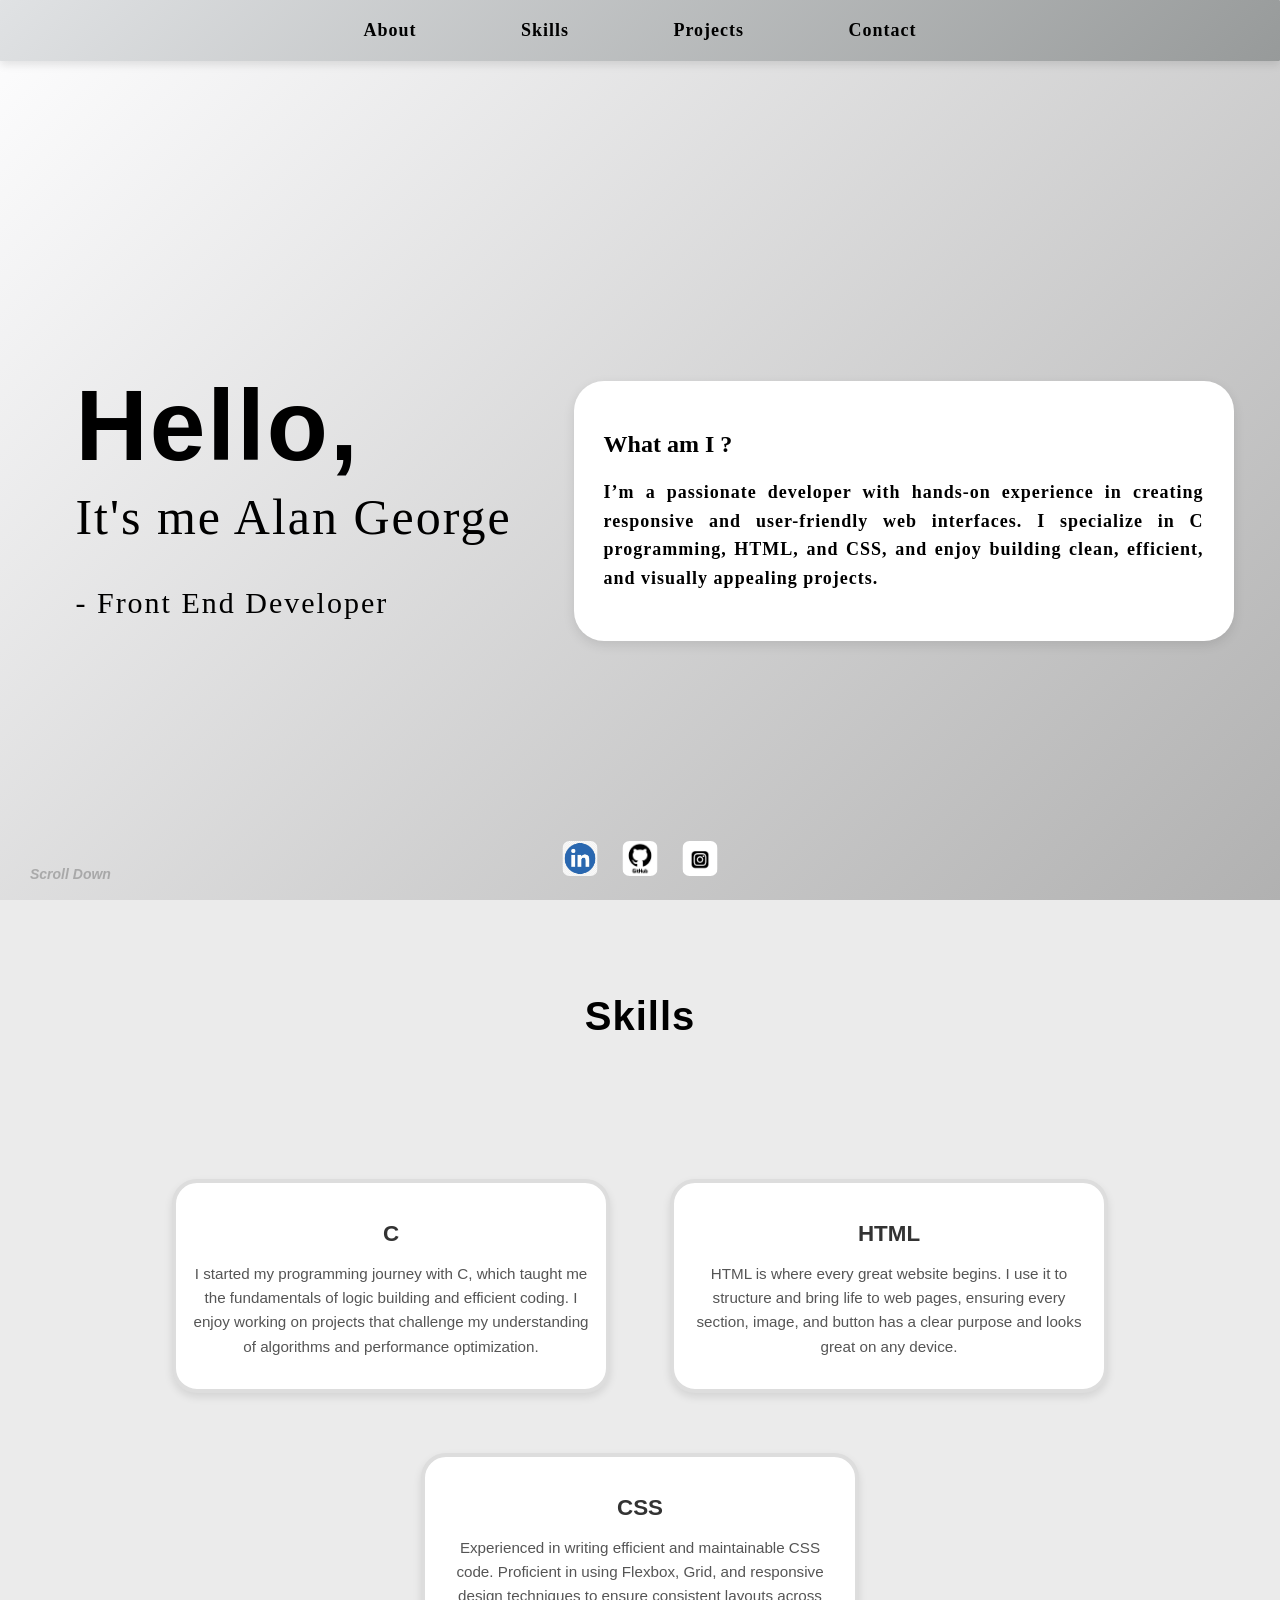
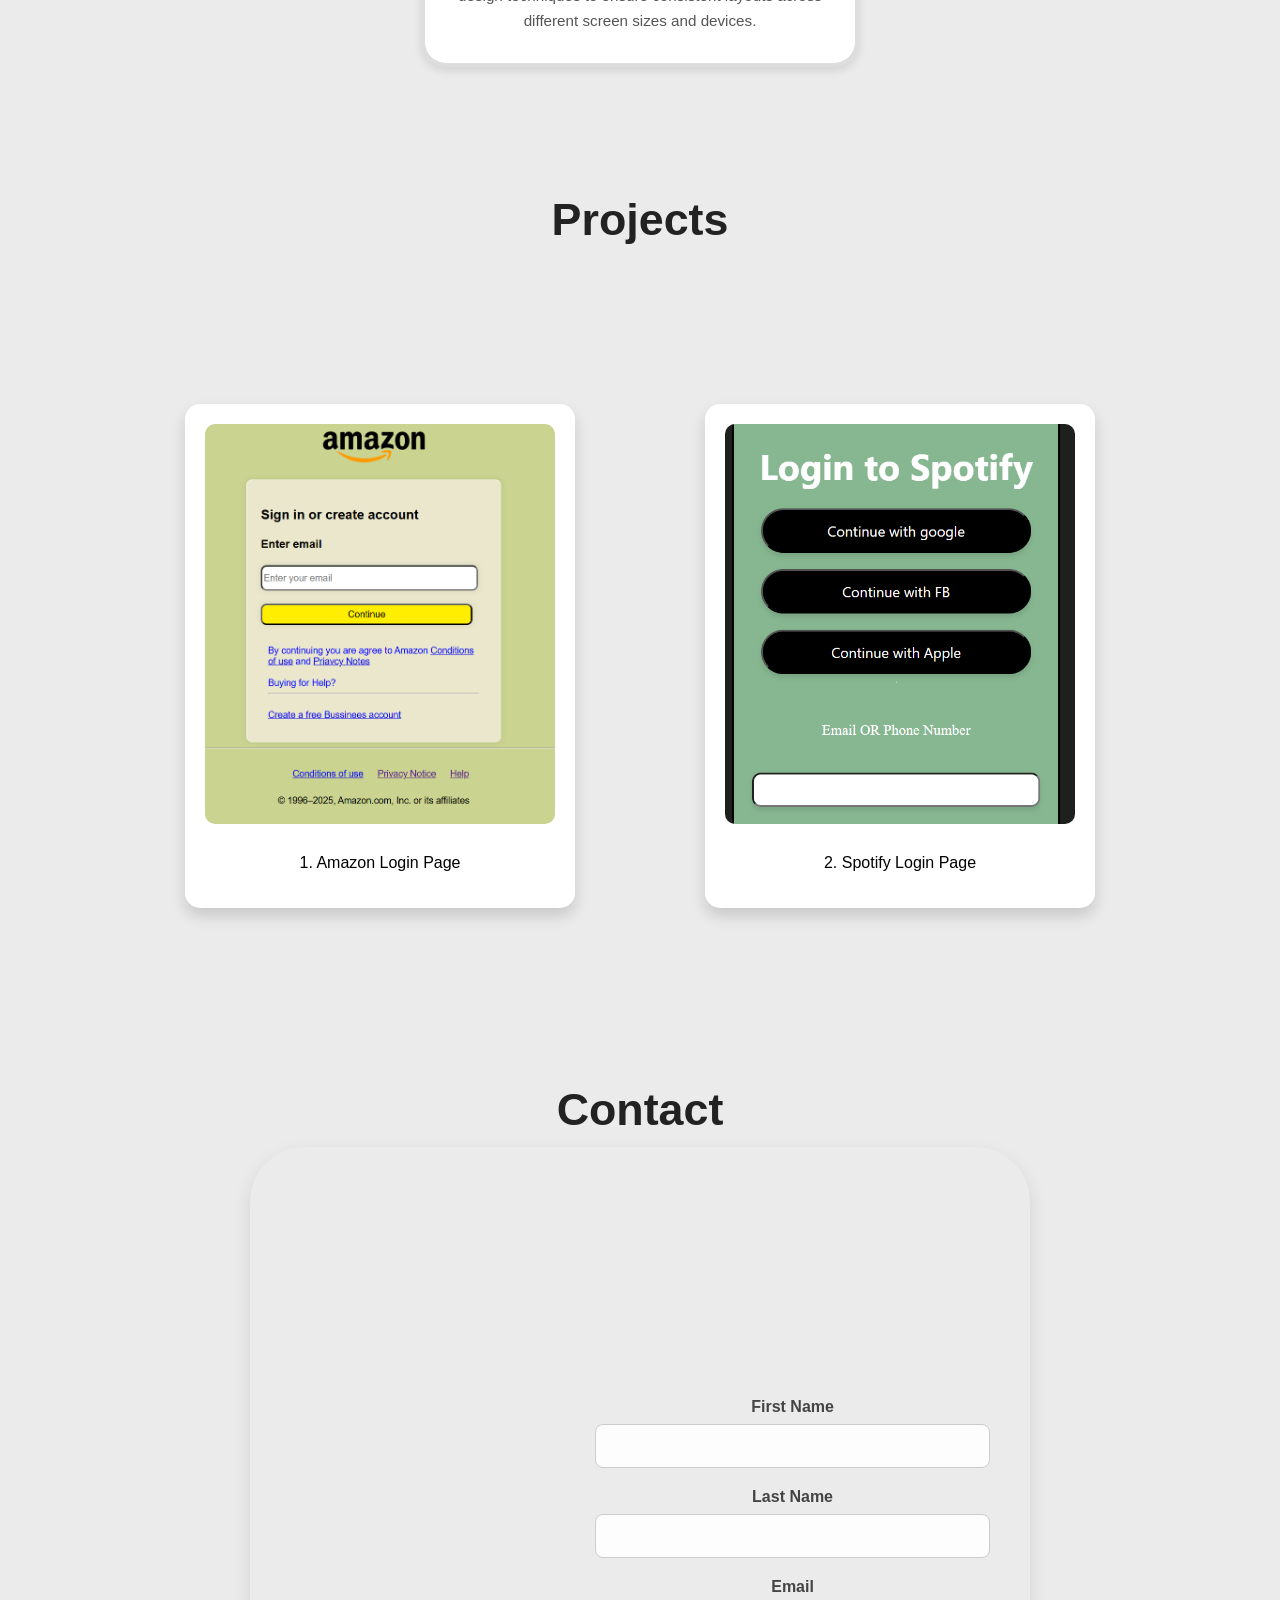
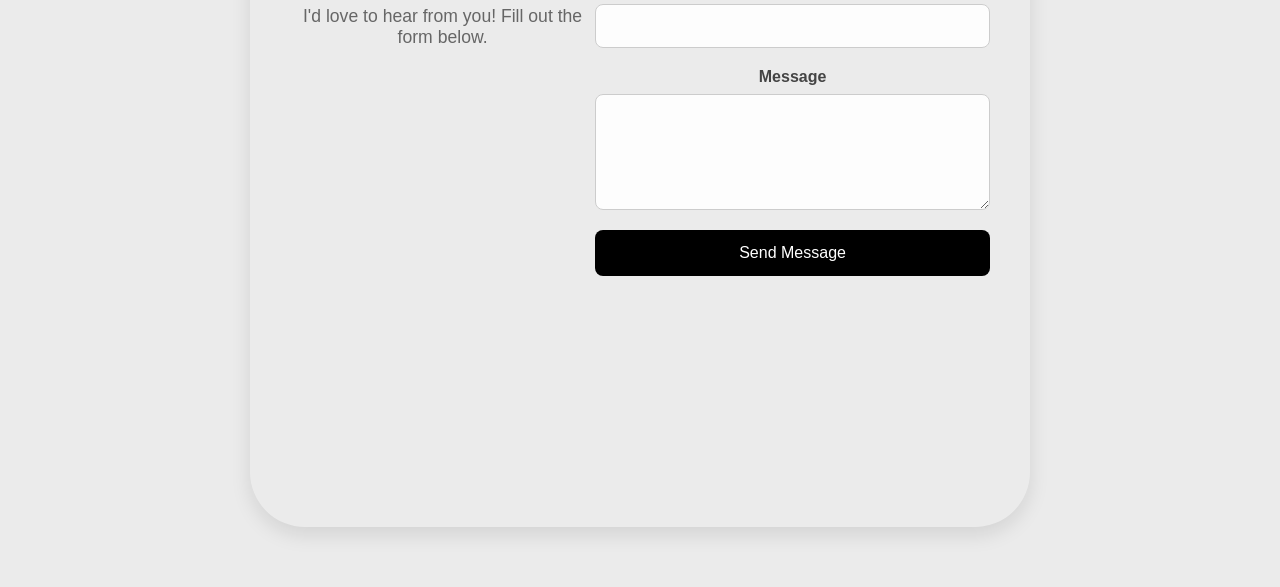
<file: index.html>
<!DOCTYPE html>
<html lang="en">
<head>
    <meta charset="UTF-8">
    <meta name="viewport" content="width=device-width, initial-scale=1.0">
    <title>Portfolio</title>
    <link rel="icon" href="images/port_logo1.jpg" type="image/x-icon">
    <link rel="stylesheet" href="portfolio.css">
</head>
<body>
    <header>
        <div class="container">
            <nav class="navbar">
                <label>
                   <a href="#">About</a>
                   <a href="#skills">Skills</a>
                   <a href="#projects">Projects</a>
                   <a href="#contact">Contact</a>
                   </label>
                </nav>
            </div>
    </header>

    <section>
        <div class="intro">
            <h1 id="hi">Hello,</h1>
            <H3 id="name">It's me Alan George</H3>
            <h4 id="post">- Front End Developer</h4>
        </div>

<div class="image">
    <!-- <img src="1.png" alt="Profile Picture"> -->
</div>
<div class="bio">
    <h2 id="bio">What am I ?</h2>
    <b><p id="bio">I’m a passionate developer with hands-on experience in
         creating responsive and user-friendly web interfaces. 
        I specialize in C programming, HTML, and CSS, and enjoy building clean,
         efficient, and visually appealing projects.</p></b>
</div>
<div class="logo">
    <a href="https://www.linkedin.com/in/alan-george-855685207/" target="_blank"><img src="images/linkedin.jpg"></a>
    <a href="https://github.com/dashboard" target="_blank"><img src="images/git.jpg" ></a>
    <a href="https://www.instagram.com/alangeorg_/?hl=en" target="_blank"><img src="images/instagram.jpg"></a>
</div>
<div>
    <label id="scroll">Scroll Down</label>
</div>
 </section>

<section2 id ="skills" class="skills">

        <div class="skillset">
            <h2 id="skill">Skills</h2>
            <div class="skills-container">
      <div class="skill-box">
        <h3>C</h3>
        <p>I started my programming journey with C, which taught me the fundamentals of logic building and efficient coding.
             I enjoy working on projects that challenge my understanding of algorithms and performance optimization.</p>
      </div>

      <div class="skill-box">
        <h3>HTML</h3>
        <p>HTML is where every great website begins. I use it to structure and bring life to web pages,
             ensuring every section, image, and button has a clear purpose and looks great on any device.</p>
      </div>

      <div class="skill-box">
        <h3>CSS</h3>
        <p>Experienced in writing efficient and maintainable CSS code. Proficient in using Flexbox, Grid, 
            and responsive design techniques to ensure consistent layouts across different screen sizes and devices.</p>
      </div>
                    
 </section2>



 <section class="projects-section" id="projects">
  <h2 class="section-title">Projects</h2>

  <div class="projects">
    <div class="project">
      <img src="images/amazon.png" alt="Amazon Login Page" id="amazon">
      <p class="project-title">1. Amazon Login Page</p>
    </div>

    <div class="project">
      <img src="images/spotify.png" alt="Spotify Login Page" id="spotify">
      <p class="project-title">2. Spotify Login Page</p>
    </div>
  </div>
</section>



<section class="contact-section" id="contact">
  <h2 class="section-title">Contact</h2>
  <p class="section-subtitle">I'd love to hear from you! Fill out the form below.</p>

  <form class="contact-form">
    <div class="form-row">
      <div class="form-group">
        <label for="first-name">First Name</label>
        <input type="text" id="first-name" name="first-name" required />
      </div>
      <div class="form-group">
        <label for="last-name">Last Name</label>
        <input type="text" id="last-name" name="last-name" required />
      </div>
    </div>

    <div class="form-group full-width">
      <label for="email">Email</label>
      <input type="email" id="email" name="email" required />
    </div>

    <div class="form-group full-width">
      <label for="message">Message</label>
      <textarea id="message" name="message" rows="6" required></textarea>
    </div>

    <button type="submit" class="submit-btn">Send Message</button>
  </form>
</section>
</file>
<file: portfolio.css>
html {
  scroll-behavior: smooth;
}

body {
  background-color: #ebebeb;
  width: 100%;
  height: 100%;
  margin: 0;
  font-family: 'Poppins', sans-serif;
}



header {
   display: flex;
  justify-content: center;
  background: linear-gradient(135deg, #e0e2e4, #979a9a);
  padding: 20px;
  box-shadow: 0 4px 8px rgba(0, 0, 0, 0.1);
  border-radius: 1px;
  position: sticky;
  top: 0;
  z-index: 1000;
  
}


.navbar a {
  color: black;
  text-decoration: none;
  font-family:'Times New Roman', Times, serif;
  font-size: 18px;
  font-weight: 700;
  letter-spacing: 1px;
  position: relative;
  margin: 50px;
 
  
}

.navbar a::after {
  content: "";
  position: absolute;
  width: 0;
  height: 2px;
  bottom: -5px;
  left: 0;
  background-color: #000;
  transition: width 0.3s ease;
}

.navbar a:hover::after {
  width: 100%;
}

.navbar a:hover {
  color: #656560;
}



section {
  display: flex;
  justify-content: space-around;
  align-items: center;
  height: 100vh;
  width: 100vw;
  background: linear-gradient(135deg, #fefeff, #b1b1b1);
  background-size: cover;
  background-repeat: no-repeat;
  background-attachment: fixed;
}

.intro {
  text-align: left;
  margin-left: 60px;
}

#hi {
  font-size: 100px;
  font-family: "Helvetica Neue", Helvetica, Arial, sans-serif;
  letter-spacing: 2px;
  color: black;
  margin: 5px 0;
}

#name {
  font-size: 50px;
  font-family: 'Times New Roman', Times, serif;
  font-weight: 500;
  letter-spacing: 2px;
  color: black;
  margin: 5px 0;
}

#post {
  font-size: 30px;
  font-family: 'Times New Roman', Times, serif;
  font-weight: 400;
  letter-spacing: 2px;
  color: black;
}



.bio {
  max-width: 600px;
  padding: 30px;
  text-align: justify;
  border-radius: 30px;
  box-shadow: 0 4px 12px rgba(0, 0, 0, 0.1);
  background-color: #fff;
  font-family: 'Times New Roman', Times, serif;
}

.bio p {
  font-size: 18px;
  color: #000;
  line-height: 1.6;
  letter-spacing: 1px;
}




.logo {
  position: fixed;  
  bottom: 20px;
  left: 50%;
  transform: translateX(-50%);
  display: flex;
  gap: 25px;
  align-items: center;
  justify-content: center;

}

.logo img {
  width: 35px;
  height: 35px;
  object-fit: cover;
  border-radius: 20%;
  transition: transform 0.3s ease;
}

.logo img:hover {
  transform: scale(1.1);
}


   

#scroll {
  position: absolute;
  bottom: 10px;
  left: 30px;
  font-size: 14px;
  color: #333;
  font-style: italic;
  opacity: 0.3;
}


 


.skills {
  flex: content;
  text-align: center;
  justify-content: center;
}

#skill {
  font-size: 2.5em;
  font-weight: 700;
  margin-bottom: 40px;
  letter-spacing: 1px;
}

.skills-container {
  display: flex;
  justify-content: center;
  gap: 60px;
  flex-wrap: wrap;
  margin-top: 140px;
}

.skill-box {
  background-color: #fff;
  border: 4px solid #ddd;
  border-radius: 25px;
  width: 400px;
  padding: 15px;
  box-shadow: 0 4px 8px rgba(0, 0, 0, 0.1);
  transition: transform 0.3s ease, box-shadow 0.3s ease;
  
}

.skill-box:hover {
  transform: translateY(-8px);
  box-shadow: 0 6px 14px rgba(0, 0, 0, 0.15);
}

.skill-box h3 {
  font-size: 1.4em;
  color: #333;
  margin-bottom: 10px;
  font-weight: 600;
  
}

.skill-box p {
  color: #555;
  font-size: 0.95em;
  line-height: 1.6;
 
}


.projects-section {
  flex-direction: column;
  align-items: center;
}

.section-title {
  font-size: 2.8rem;
  font-weight: bold;
  margin-bottom: 90px;
  color: #222;
  width: 100%;
  padding-bottom: 10px;
}


.projects {
  display: flex;
  justify-content: center;
  align-items: flex-start;
  flex-wrap: wrap;
  gap: 130px;
  margin-bottom: 7%;
}


.project {
  background-color: #fff;
  border-radius: 15px;
  box-shadow: 0 8px 15px rgba(0, 0, 0, 0.15);
  padding: 20px;
  width: 350px;
  text-align: center;
  transition: transform 0.3s ease, box-shadow 0.3s ease;
}

.project:hover {
  transform: translateY(-8px);
  box-shadow: 0 12px 25px rgba(0, 0, 0, 0.2);
}


.project img {
  width: 100%;
  height: 400px;
  object-fit: cover; 
  border-radius: 10px;
  margin-bottom: 10px;
}



.contact-section {
  max-width: 700px;
  margin: 60px auto;
  padding: 40px;
  border-radius: 55px;
  box-shadow: 0 8px 20px rgba(0, 0, 0, 0.1);
  position: relative;

}

.contact-section .section-title {
  position: absolute;
  top: -100px;
  left: 50%;
  transform: translateX(-50%);
  font-size: 2.8rem;
  font-weight: bold;
  color: #222;
  margin-bottom: 30px;
}

.section-subtitle {
  text-align: center;
  margin-top: 20px;
  margin-bottom: 40px;
  font-size: 1.1em;
  color: #666;
}

.contact-form {
  display: flex;
  flex-direction: column;
  gap: 20px;
}

.form-row {
  display: flex;
  gap: 20px;
  flex-wrap: wrap;
}

.form-group {
  flex: 1;
  display: flex;
  flex-direction: column;
}

.full-width {
  width: 100%;
}

label {
  font-weight: 600;
  margin-bottom: 8px;
  color: #444;
}

input,
textarea {
  padding: 12px 15px;
  border: 1px solid #ccc;
  border-radius: 8px;
  font-size: 1em;
  background-color: #fdfdfd;
  transition: border-color 0.3s ease;
}

input:focus,
textarea:focus {
  border-color: #007bff;
  outline: none;
}

.submit-btn {
  background-color: #000;
  color: #fff;
  padding: 14px 25px;
  border: none;
  border-radius: 8px;
  font-size: 1em;
  cursor: pointer;
  transition: background-color 0.3s ease;

}

.submit-btn:hover {
  background-color: #333;
}
</file>
